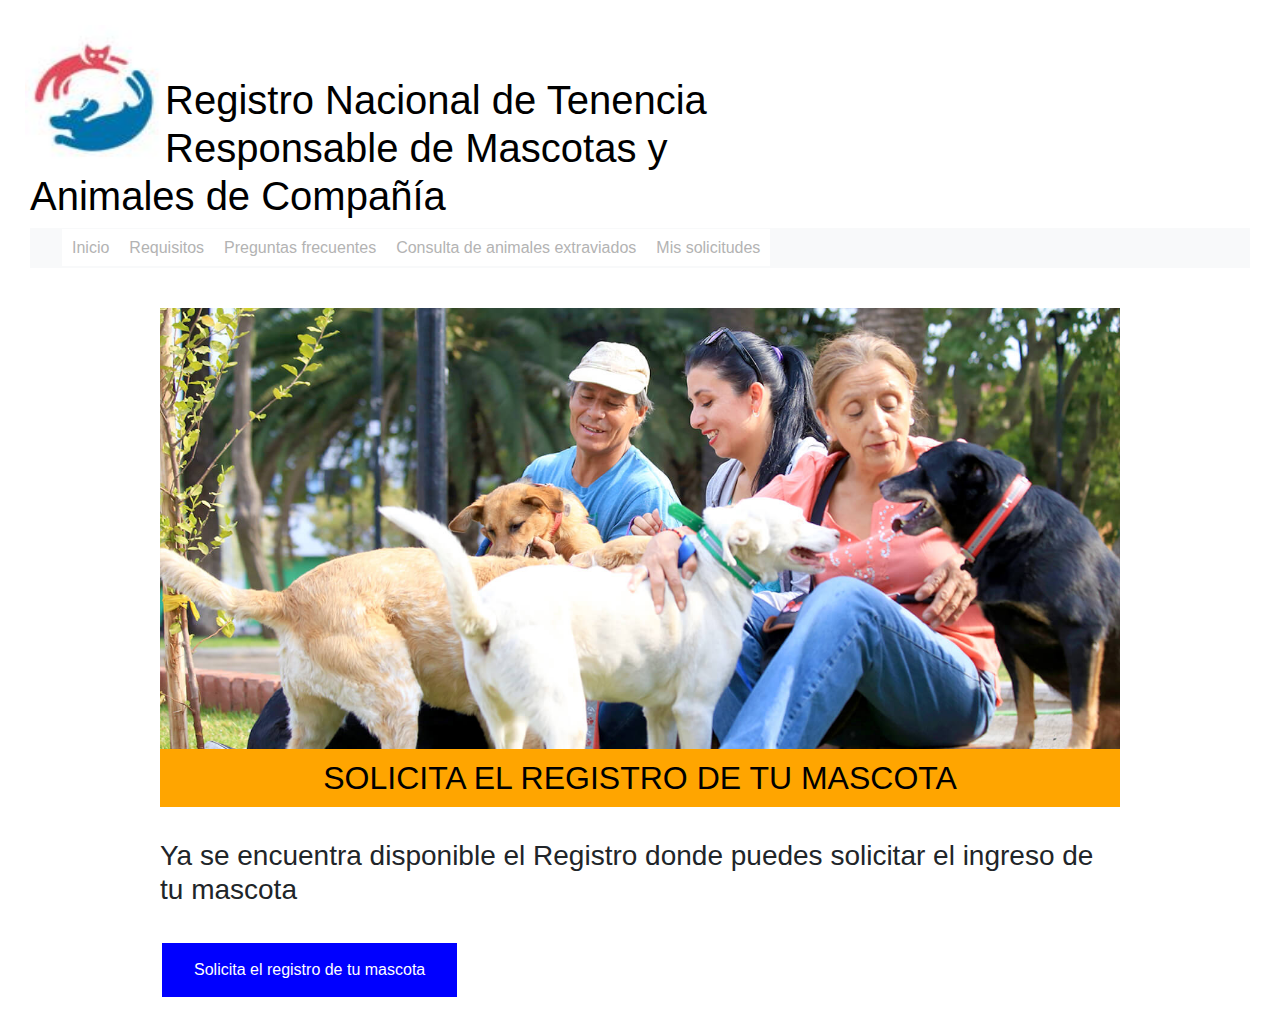
<file: index.html>
<!DOCTYPE html>
<html lang="en">
<head>
    <meta charset="UTF-8">
    <meta name="viewport" content="width=device-width, initial-scale=1.0">
    <title>Registro nacional de mascotas</title>
    <link rel="stylesheet" href="./assets/estilos/estilos.css">
</head>
<p>
    <img src="./assets/img/logo.JPG" alt="logo" style="float:left;width:140px;height:140px;">
</p>

<body>
    <header>
        <h1>Registro Nacional de Tenencia Responsable de Mascotas y Animales de Compañía</h1>
        <nav class="navbar navbar-expand-lg navbar-light bg-light">
            <link rel="stylesheet" href="https://stackpath.bootstrapcdn.com/bootstrap/4.5.0/css/bootstrap.min.css">
            <button class="navbar-toggler" type="button" data-toggle="collapse" data-target="#navbarTogglerDemo01" aria-controls="navbarTogglerDemo01" aria-expanded="false" aria-label="Toggle navigation">
              <span class="navbar-toggler-icon"></span>
            </button>
            <div class="collapse navbar-collapse" id="navbarTogglerDemo01">
                <a class="navbar-brand" href="#"></a>
                <ul class="navbar-nav mr-auto mt-2 mt-lg-0">
                    <li><a href="./index.html" class="barramenu"><span class="cambio-color"> Inicio</span></a></li>
                    <li><a href="./requisitos.html" class="barramenu"><span class="cambio-color"> Requisitos</span></a></li>
                    <li><a href="./preguntas.html" class="barramenu"><span class="cambio-color"> Preguntas frecuentes</span></a></li>
                    <li><a href="./consultas.html" class="barramenu"><span class="cambio-color"> Consulta de animales extraviados</span></a></li>
                    <li><a href="./solicitudes.html" class="barramenu"><span class="cambio-color"> Mis solicitudes</span></a></li>
        </nav>
    </header>
    <main>
        <section>
            <img src="./assets/img/img1.jpg" alt="imagen1" class="img-inicio">
        </section>
        <h2>SOLICITA EL REGISTRO DE TU MASCOTA</h2><br />
        <h3>Ya se encuentra disponible el Registro donde puedes solicitar el ingreso de tu mascota</h3><br />
        <a href="solicitudes.html"><button class="button1">Solicita el registro de tu mascota</button></a>
    </main>
    <script src="https://code.jquery.com/jquery-3.5.1.slim.min.js"></script>
    <script src="https://cdn.jsdelivr.net/npm/@popperjs/core@2.5.4/dist/umd/popper.min.js"></script>
    <script src="https://stackpath.bootstrapcdn.com/bootstrap/4.5.0/js/bootstrap.min.js"></script>
</body>
</html>
</file>
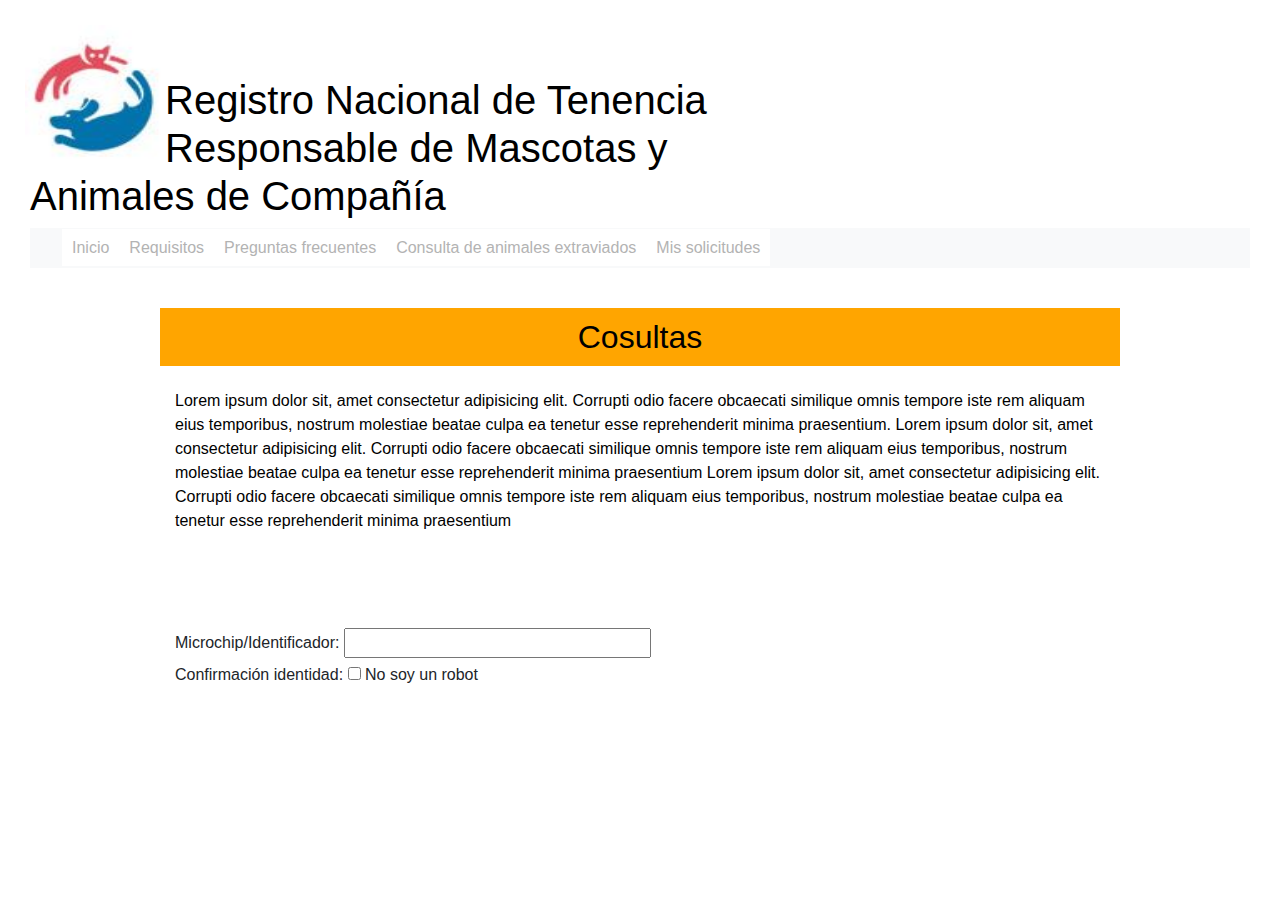
<file: consultas.html>
<!DOCTYPE html>
<html lang="en">

<head>
    <meta charset="UTF-8">
    <meta name="viewport" content="width=device-width, initial-scale=1.0">
    <title>Consultas</title>
    <link rel="stylesheet" href="./assets/estilos/estilos.css">
</head>
<p>
    <img src="./assets/img/logo.JPG" alt="logo" style="float:left;width:140px;height:140px;">
</p>

<body>
    <header>
        <h1>Registro Nacional de Tenencia Responsable
            de Mascotas y Animales de Compañía</h1>
        <nav class="navbar navbar-expand-lg navbar-light bg-light">
            <link rel="stylesheet" href="https://stackpath.bootstrapcdn.com/bootstrap/4.5.0/css/bootstrap.min.css">
            <button class="navbar-toggler" type="button" data-toggle="collapse" data-target="#navbarTogglerDemo01" aria-controls="navbarTogglerDemo01" aria-expanded="false" aria-label="Toggle navigation">
              <span class="navbar-toggler-icon"></span>
            </button>
            <div class="collapse navbar-collapse" id="navbarTogglerDemo01">
                <a class="navbar-brand" href="#"></a>
                <ul class="navbar-nav mr-auto mt-2 mt-lg-0">
                    <li><a href="./index.html" class="barramenu"><span class="cambio-color"> Inicio</span></a></li>
                    <li><a href="./requisitos.html" class="barramenu"><span class="cambio-color"> Requisitos</span></a></li>
                    <li><a href="./preguntas.html" class="barramenu"><span class="cambio-color"> Preguntas frecuentes</span></a></li>
                    <li><a href="./consultas.html" class="barramenu"><span class="cambio-color"> Consulta de animales extraviados</span></a></li>
                    <li><a href="./solicitudes.html" class="barramenu"><span class="cambio-color"> Mis solicitudes</span></a></li>
        </nav>
    </header>
    <main>
        <h2>Cosultas</h2>
        <p>Lorem ipsum dolor sit, amet consectetur adipisicing elit. Corrupti odio facere obcaecati similique omnis tempore
            iste rem aliquam eius temporibus, nostrum molestiae beatae culpa ea tenetur esse reprehenderit minima
            praesentium.
            Lorem ipsum dolor sit, amet consectetur adipisicing elit. Corrupti odio facere obcaecati similique omnis tempore
            iste rem aliquam eius temporibus, nostrum molestiae beatae culpa ea tenetur esse reprehenderit minima
            praesentium
            Lorem ipsum dolor sit, amet consectetur adipisicing elit. Corrupti odio facere obcaecati similique omnis tempore
            iste rem aliquam eius temporibus, nostrum molestiae beatae culpa ea tenetur esse reprehenderit minima
            praesentium
        </p><br />
        <div class="container">
            <form action="#" method="post">
                <label for="">Microchip/Identificador:</label>
                <input type="text" size="30" maxlength="15"/><br>
                <label for="">Confirmación identidad:</label>
                <input type="checkbox" id="verificar" name="No soy un robot">
                <label for="">No soy un robot</label><br>
            </form>
        </div>
    </main>
    <script src="https://code.jquery.com/jquery-3.5.1.slim.min.js"></script>
    <script src="https://cdn.jsdelivr.net/npm/@popperjs/core@2.5.4/dist/umd/popper.min.js"></script>
    <script src="https://stackpath.bootstrapcdn.com/bootstrap/4.5.0/js/bootstrap.min.js"></script>
</body>

</html>
</file>
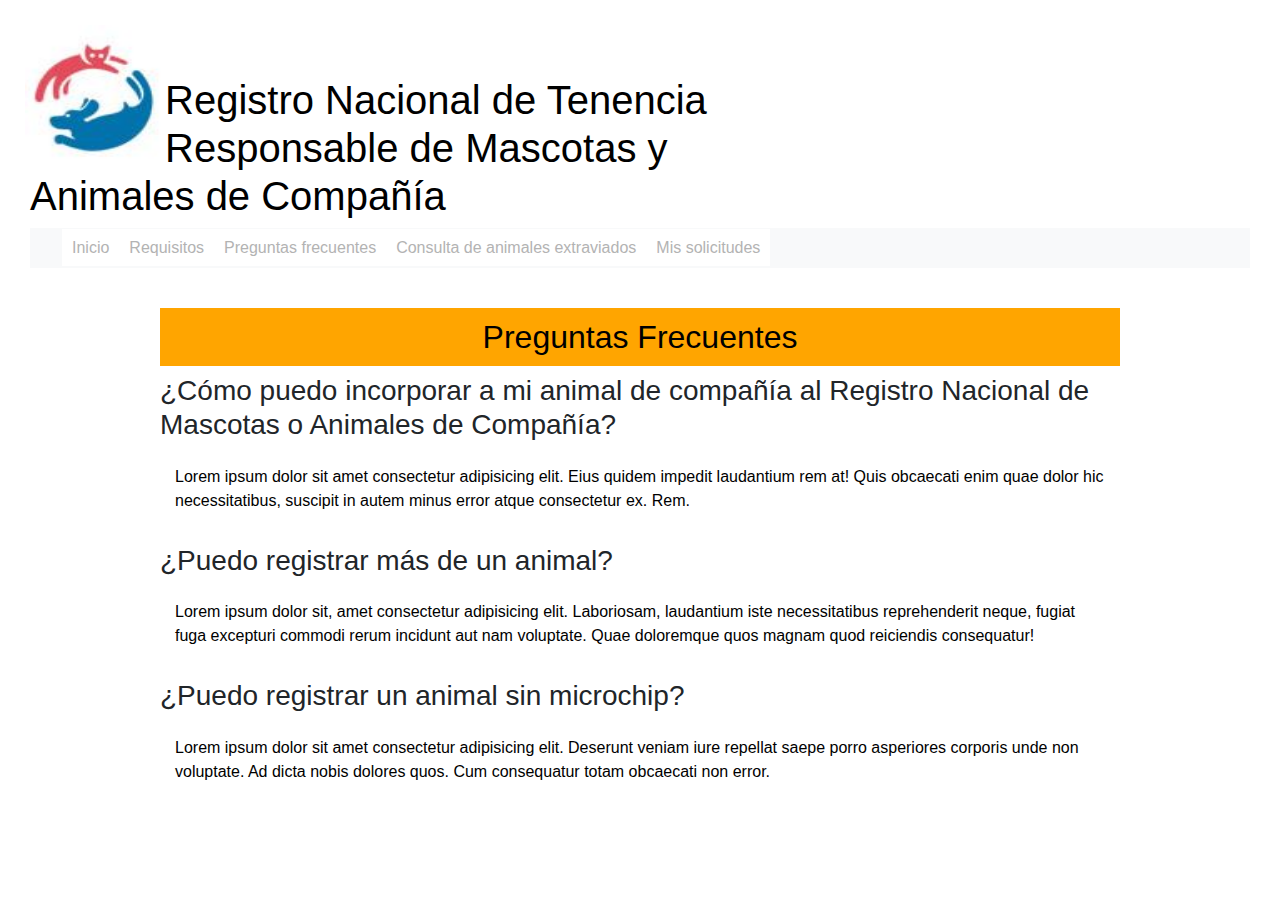
<file: preguntas.html>
<!DOCTYPE html>
<html lang="en">

<head>
    <meta charset="UTF-8">
    <meta name="viewport" content="width=device-width, initial-scale=1.0">
    <title>Pretuntas frecuentes</title>
    <link rel="stylesheet" href="./assets/estilos/estilos.css">
</head>
<p>
    <img src="./assets/img/logo.JPG" alt="logo" style="float:left;width:140px;height:140px;">
</p>

<body>
    <header>
        <h1>Registro Nacional de Tenencia Responsable
            de Mascotas y Animales de Compañía</h1>
       <nav class="navbar navbar-expand-lg navbar-light bg-light">
            <link rel="stylesheet" href="https://stackpath.bootstrapcdn.com/bootstrap/4.5.0/css/bootstrap.min.css">
            <button class="navbar-toggler" type="button" data-toggle="collapse" data-target="#navbarTogglerDemo01" aria-controls="navbarTogglerDemo01" aria-expanded="false" aria-label="Toggle navigation">
              <span class="navbar-toggler-icon"></span>
            </button>
            <div class="collapse navbar-collapse" id="navbarTogglerDemo01">
                <a class="navbar-brand" href="#"></a>
                <ul class="navbar-nav mr-auto mt-2 mt-lg-0">
                    <li><a href="./index.html" class="barramenu"><span class="cambio-color"> Inicio</span></a></li>
                    <li><a href="./requisitos.html" class="barramenu"><span class="cambio-color"> Requisitos</span></a></li>
                    <li><a href="./preguntas.html" class="barramenu"><span class="cambio-color"> Preguntas frecuentes</span></a></li>
                    <li><a href="./consultas.html" class="barramenu"><span class="cambio-color"> Consulta de animales extraviados</span></a></li>
                    <li><a href="./solicitudes.html" class="barramenu"><span class="cambio-color"> Mis solicitudes</span></a></li>
        </nav>
    </header>
    <main>
        <h2>Preguntas Frecuentes</h2>
    <h3>¿Cómo puedo incorporar a mi animal de compañía al Registro Nacional de Mascotas o Animales de Compañía?</h3>
    <p>Lorem ipsum dolor sit amet consectetur adipisicing elit. Eius quidem impedit laudantium rem at! Quis obcaecati
        enim quae dolor hic necessitatibus, suscipit in autem minus error atque consectetur ex. Rem.</p>
    <h3>¿Puedo registrar más de un animal?</h3>
    <p>Lorem ipsum dolor sit, amet consectetur adipisicing elit. Laboriosam, laudantium iste necessitatibus
        reprehenderit neque, fugiat fuga excepturi commodi rerum incidunt aut nam voluptate. Quae doloremque quos magnam
        quod reiciendis consequatur!</p>
    <h3>¿Puedo registrar un animal sin microchip?</h3>
    <p>Lorem ipsum dolor sit amet consectetur adipisicing elit. Deserunt veniam iure repellat saepe porro asperiores
        corporis unde non voluptate. Ad dicta nobis dolores quos. Cum consequatur totam obcaecati non error.</p>
    </main>
    <script src="https://code.jquery.com/jquery-3.5.1.slim.min.js"></script>
    <script src="https://cdn.jsdelivr.net/npm/@popperjs/core@2.5.4/dist/umd/popper.min.js"></script>
    <script src="https://stackpath.bootstrapcdn.com/bootstrap/4.5.0/js/bootstrap.min.js"></script>
</body>

</html>
</file>
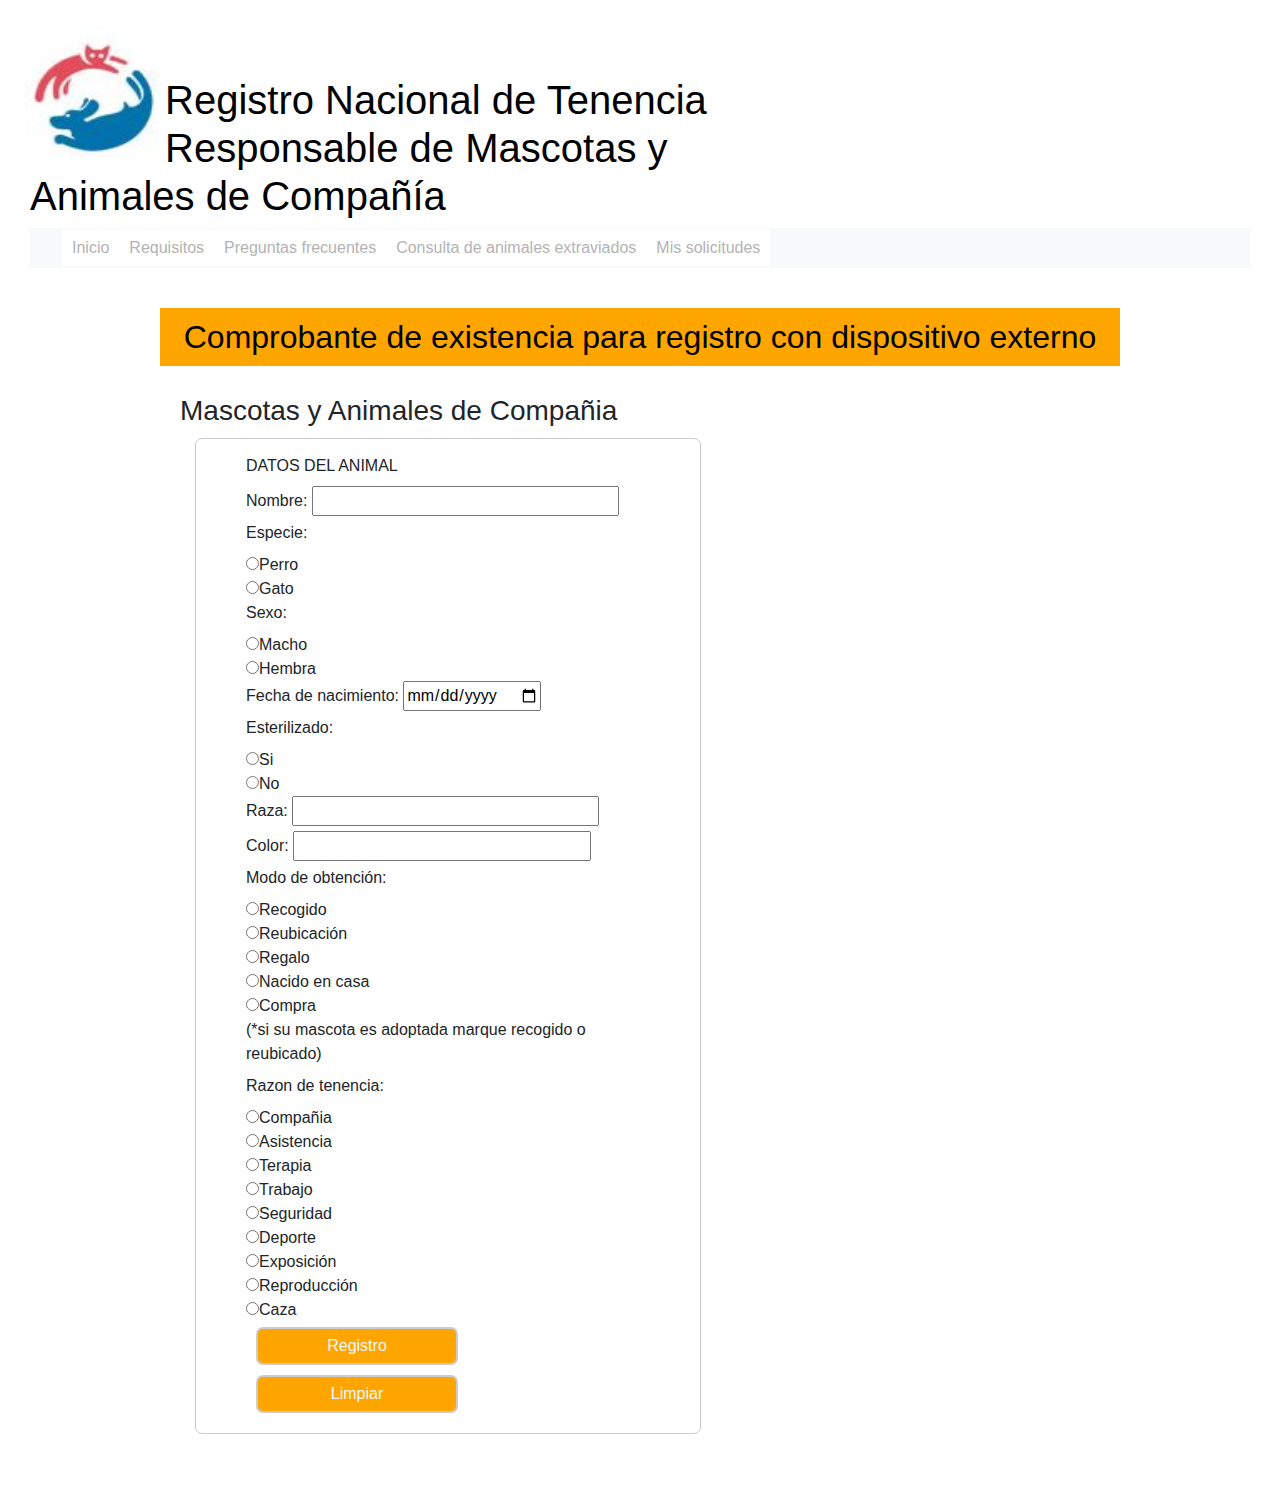
<file: requisitos.html>
<!DOCTYPE html>
<html lang="en">
<head>
    <meta charset="UTF-8">
    <meta name="viewport" content="width=device-width, initial-scale=1.0">
    <title>Requisitos</title>
    <link rel="stylesheet" href="./assets/estilos/estilos.css">
</head>
<p>
    <img src="./assets/img/logo.JPG" alt="logo" style="float:left;width:140px;height:140px;">
</p>

<body>
    <header>
        <h1>Registro Nacional de Tenencia Responsable
            de Mascotas y Animales de Compañía</h1>
        <nav class="navbar navbar-expand-lg navbar-light bg-light">
            <link rel="stylesheet" href="https://stackpath.bootstrapcdn.com/bootstrap/4.5.0/css/bootstrap.min.css">
            <button class="navbar-toggler" type="button" data-toggle="collapse" data-target="#navbarTogglerDemo01" aria-controls="navbarTogglerDemo01" aria-expanded="false" aria-label="Toggle navigation">
              <span class="navbar-toggler-icon"></span>
            </button>
            <div class="collapse navbar-collapse" id="navbarTogglerDemo01">
                <a class="navbar-brand" href="#"></a>
                <ul class="navbar-nav mr-auto mt-2 mt-lg-0">
                    <li><a href="./index.html" class="barramenu"><span class="cambio-color"> Inicio</span></a></li>
                    <li><a href="./requisitos.html" class="barramenu"><span class="cambio-color"> Requisitos</span></a></li>
                    <li><a href="./preguntas.html" class="barramenu"><span class="cambio-color"> Preguntas frecuentes</span></a></li>
                    <li><a href="./consultas.html" class="barramenu"><span class="cambio-color"> Consulta de animales extraviados</span></a></li>
                    <li><a href="./solicitudes.html" class="barramenu"><span class="cambio-color"> Mis solicitudes</span></a></li>
        </nav>
    </header>
    <main>
        <h2>Comprobante de existencia para registro con dispositivo externo</h2>
        <main>
            <h3>Mascotas y Animales de Compañia</h3>
            <form action="" class="formu">
                <label for="">DATOS DEL ANIMAL</label><br />
                <label for="">Nombre:</label>
                <input type="text" size="30" maxlength="15"/><br>
                <label for="">Especie:</label><br />
                <input type="radio" name="esp" />Perro<br />
                <input type="radio" name="esp" />Gato<br />
                <label for="">Sexo:</label><br />
                <input type="radio" name="gen" />Macho<br />
                <input type="radio" name="gen" />Hembra<br />
                <label for="">Fecha de nacimiento:</label>
                <input type="date" id="nacimiento"><br />
                <label for="">Esterilizado:</label><br />
                <input type="radio" name="essi" />Si<br />
                <input type="radio" name="esno" />No<br />
                <label for="">Raza:</label>
                <input type="text" size="30" maxlength="15"/><br>
                <label for="">Color:</label>
                <input type="text" size="29" maxlength="15"/><br>
                <label for="">Modo de obtención:</label><br>
                <input type="radio" name="m-obt" />Recogido<br />
                <input type="radio" name="m-obt" />Reubicación<br />
                <input type="radio" name="m-obt" />Regalo<br />
                <input type="radio" name="m-obt" />Nacido en casa<br />
                <input type="radio" name="m-obt" />Compra<br />
                <label for="">(*si su mascota es adoptada marque recogido o reubicado)</label><br />
                <label for="">Razon de tenencia:</label><br>
                <input type="radio" name="razon" />Compañia<br />
                <input type="radio" name="m-obt" />Asistencia<br />
                <input type="radio" name="m-obt" />Terapia<br />
                <input type="radio" name="m-obt" />Trabajo<br />
                <input type="radio" name="m-obt" />Seguridad<br />
                <input type="radio" name="m-obt" />Deporte<br />
                <input type="radio" name="m-obt" />Exposición<br />
                <input type="radio" name="m-obt" />Reproducción<br />
                <input type="radio" name="m-obt" />Caza<br />
                <input type="submit" value="Registro" />
                <input type="reset" value="Limpiar" />
            </form>
    </main>
    <script src="https://code.jquery.com/jquery-3.5.1.slim.min.js"></script>
    <script src="https://cdn.jsdelivr.net/npm/@popperjs/core@2.5.4/dist/umd/popper.min.js"></script>
    <script src="https://stackpath.bootstrapcdn.com/bootstrap/4.5.0/js/bootstrap.min.js"></script>
</body>
</html>
</file>
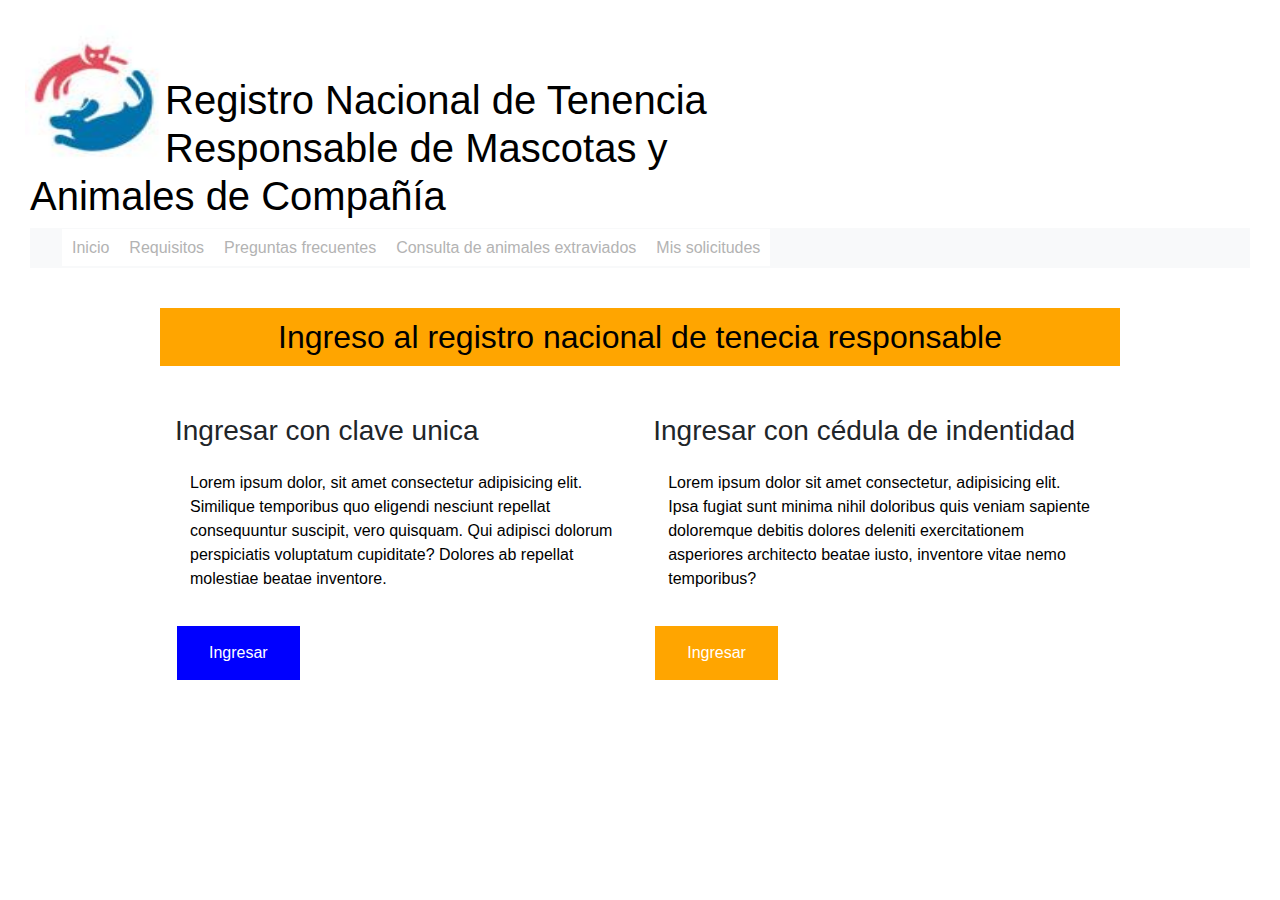
<file: solicitudes.html>
<!DOCTYPE html>
<html lang="en">

<head>
    <meta charset="UTF-8">
    <meta name="viewport" content="width=device-width, initial-scale=1.0">
    <title>Mis solicitudes</title>
    <link rel="stylesheet" href="./assets/estilos/estilos.css">
</head>
<p>
    <img src="./assets/img/logo.JPG" alt="logo" style="float:left;width:140px;height:140px;">
</p>

<body>
    <header>
        <h1>Registro Nacional de Tenencia Responsable
            de Mascotas y Animales de Compañía</h1>
        <nav class="navbar navbar-expand-lg navbar-light bg-light">
            <link rel="stylesheet" href="https://stackpath.bootstrapcdn.com/bootstrap/4.5.0/css/bootstrap.min.css">
            <button class="navbar-toggler" type="button" data-toggle="collapse" data-target="#navbarTogglerDemo01" aria-controls="navbarTogglerDemo01" aria-expanded="false" aria-label="Toggle navigation">
              <span class="navbar-toggler-icon"></span>
            </button>
            <div class="collapse navbar-collapse" id="navbarTogglerDemo01">
                <a class="navbar-brand" href="#"></a>
                <ul class="navbar-nav mr-auto mt-2 mt-lg-0">
                    <li><a href="./index.html" class="barramenu"><span class="cambio-color"> Inicio</span></a></li>
                    <li><a href="./requisitos.html" class="barramenu"><span class="cambio-color"> Requisitos</span></a></li>
                    <li><a href="./preguntas.html" class="barramenu"><span class="cambio-color"> Preguntas frecuentes</span></a></li>
                    <li><a href="./consultas.html" class="barramenu"><span class="cambio-color"> Consulta de animales extraviados</span></a></li>
                    <li><a href="./solicitudes.html" class="barramenu"><span class="cambio-color"> Mis solicitudes</span></a></li>
        </nav>
    </header>
    <main>
        <h2>Ingreso al registro nacional de tenecia responsable</h2>
        <div class="container">
            <div class="paragraph-wrapper">
                <div class="paragraph-container">
                    <h3>Ingresar con clave unica</h3>
                    <p>Lorem ipsum dolor, sit amet consectetur adipisicing elit. Similique temporibus quo eligendi
                        nesciunt repellat consequuntur suscipit, vero quisquam. Qui adipisci dolorum perspiciatis
                        voluptatum cupiditate? Dolores ab repellat molestiae beatae inventore.</p>
                    <button class="button1">Ingresar</button>
                </div>
            </div>
            <div class="paragraph-wrapper">
                <div class="paragraph-container">
                    <h3>Ingresar con cédula de indentidad</h3>
                    <p>Lorem ipsum dolor sit amet consectetur, adipisicing elit. Ipsa fugiat sunt minima nihil doloribus
                        quis veniam sapiente doloremque debitis dolores deleniti exercitationem asperiores architecto
                        beatae iusto, inventore vitae nemo temporibus?</p>
                    <button class="button2">Ingresar</button>
                </div>
            </div>
        </div>
    </main>
    <script src="https://code.jquery.com/jquery-3.5.1.slim.min.js"></script>
    <script src="https://cdn.jsdelivr.net/npm/@popperjs/core@2.5.4/dist/umd/popper.min.js"></script>
    <script src="https://stackpath.bootstrapcdn.com/bootstrap/4.5.0/js/bootstrap.min.js"></script>
</body>
</html>
</file>
<file: assets/estilos/estilos.css>
body {
    background-color: white;
    color: black;
    font-family: Verdana, Geneva, Tahoma, sans-serif;
    padding: 10px;
    font-size: 14;
}
header {
    background-color: white;
    color: rgb(179, 179, 179);
    padding: 20px;
    text-align: center;
}
.img-inicio {
    width: 100%;
    height: auto;
    display: block;
}
.cambio-color:hover{
    color: orange;
    cursor: pointer;
}
main {
    padding: 20px;
    max-width: 1000px;
    margin: 0 auto;
}
nav ul {
    list-style-type: none;
    padding: 0;
    margin: 0;
    text-align: center;
}

nav ul li {
    display: inline;
}

nav ul li a {
    color: rgb(179, 179, 179);
    text-decoration: none;
    padding: 10px;
    background-color: white;
}

.barramenu {
    margin-top: 10px;
    margin-bottom: 10px;
}

h1 {
    color: black;
    font-size: 32px;
    margin-bottom: 20px;
    text-align: left;
    display: block;
    line-height: 1;
    max-width: 800px;
}
h2 {
    color: black;
    text-align: center;
    padding: 10px;
    background-color: orange;
}
.container {
    background-color: #fff;
    border-radius: 8px;
    padding: 40px;
    text-align: left;
    display: flex;
}
.button1 {
    background-color: blue;
    border: none;
    color: white;
    padding: 15px 32px;
    text-align: center;
    text-decoration: none;
    display: inline-block;
    font-size: 16px;
    margin: 4px 2px;
    cursor: pointer;
}
.button2 {
    background-color: orange;
    border: none;
    color: white;
    padding: 15px 32px;
    text-align: center;
    text-decoration: none;
    display: inline-block;
    font-size: 16px;
    margin: 4px 2px;
    cursor: pointer;
}
p {
    color: black;
    font-family: Verdana, Geneva, Tahoma, sans-serif;
    text-align: left;
    padding: 15px;
}
.formu {
    margin: 10px 15px;
    padding: 15px 50px;
    float: center;
    width: 55%;
    border: 1px solid #ccc;
    border-radius: 7px;
}
input[type="submit"],
input[type="reset"] {
    width: 50%;
    background-color: orange;
    margin: 5px 10px;
    padding: 5px 30px;
    color: aliceblue;
    border: 2px solid #ccc;
    border-radius: 7px;
}
@media screen and (max-width: 1000px)
{
    body {
        background-color: rgb(255, 255, 204);
    }
    nav ul li {
        display: inline-block;
    }
}
</file>
